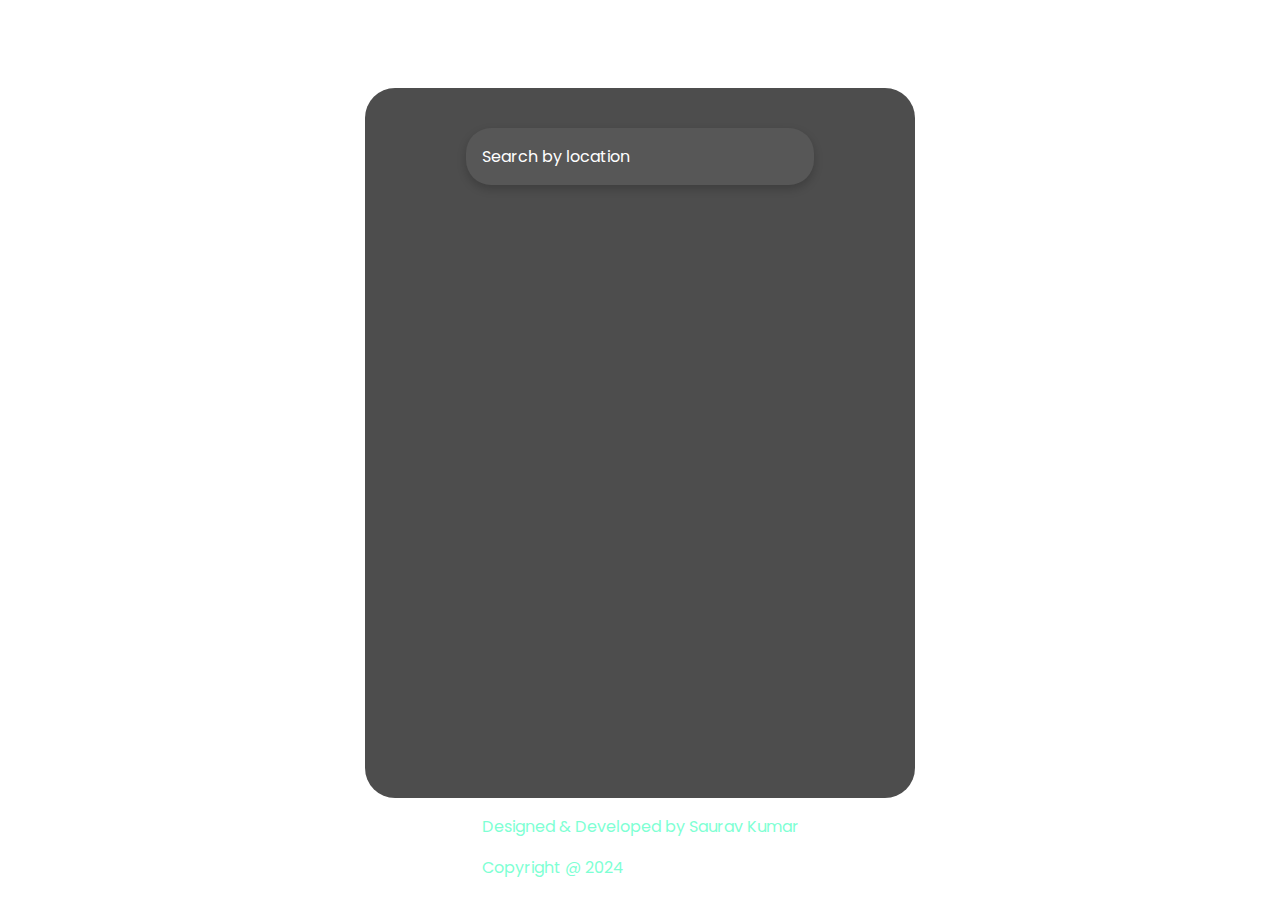
<file: BharatIntern_Task_2-Weather-Website/index.html>
<!DOCTYPE html>
<html lang="en">

<head>
    <meta charset="UTF-8" />
    <meta name="viewport" content="width=device-width, initial-scale=1.0" />
    <title>Weather App</title>
    <link rel="stylesheet" type="text/css" href="style.css" />
    <script src="script.js" defer></script>
</head>

<body>
    <div class="card">
        <form id="form">
            <input type="text" id="search" placeholder="Search by location" autocomplete="off" />
        </form>
        <main id="main"></main>
    </div>

</body>
<footer id="footer">
    <p>Designed & Developed by Saurav Kumar</p>
    <p>Copyright @ 2024</p>

</footer>

</html>
</file>
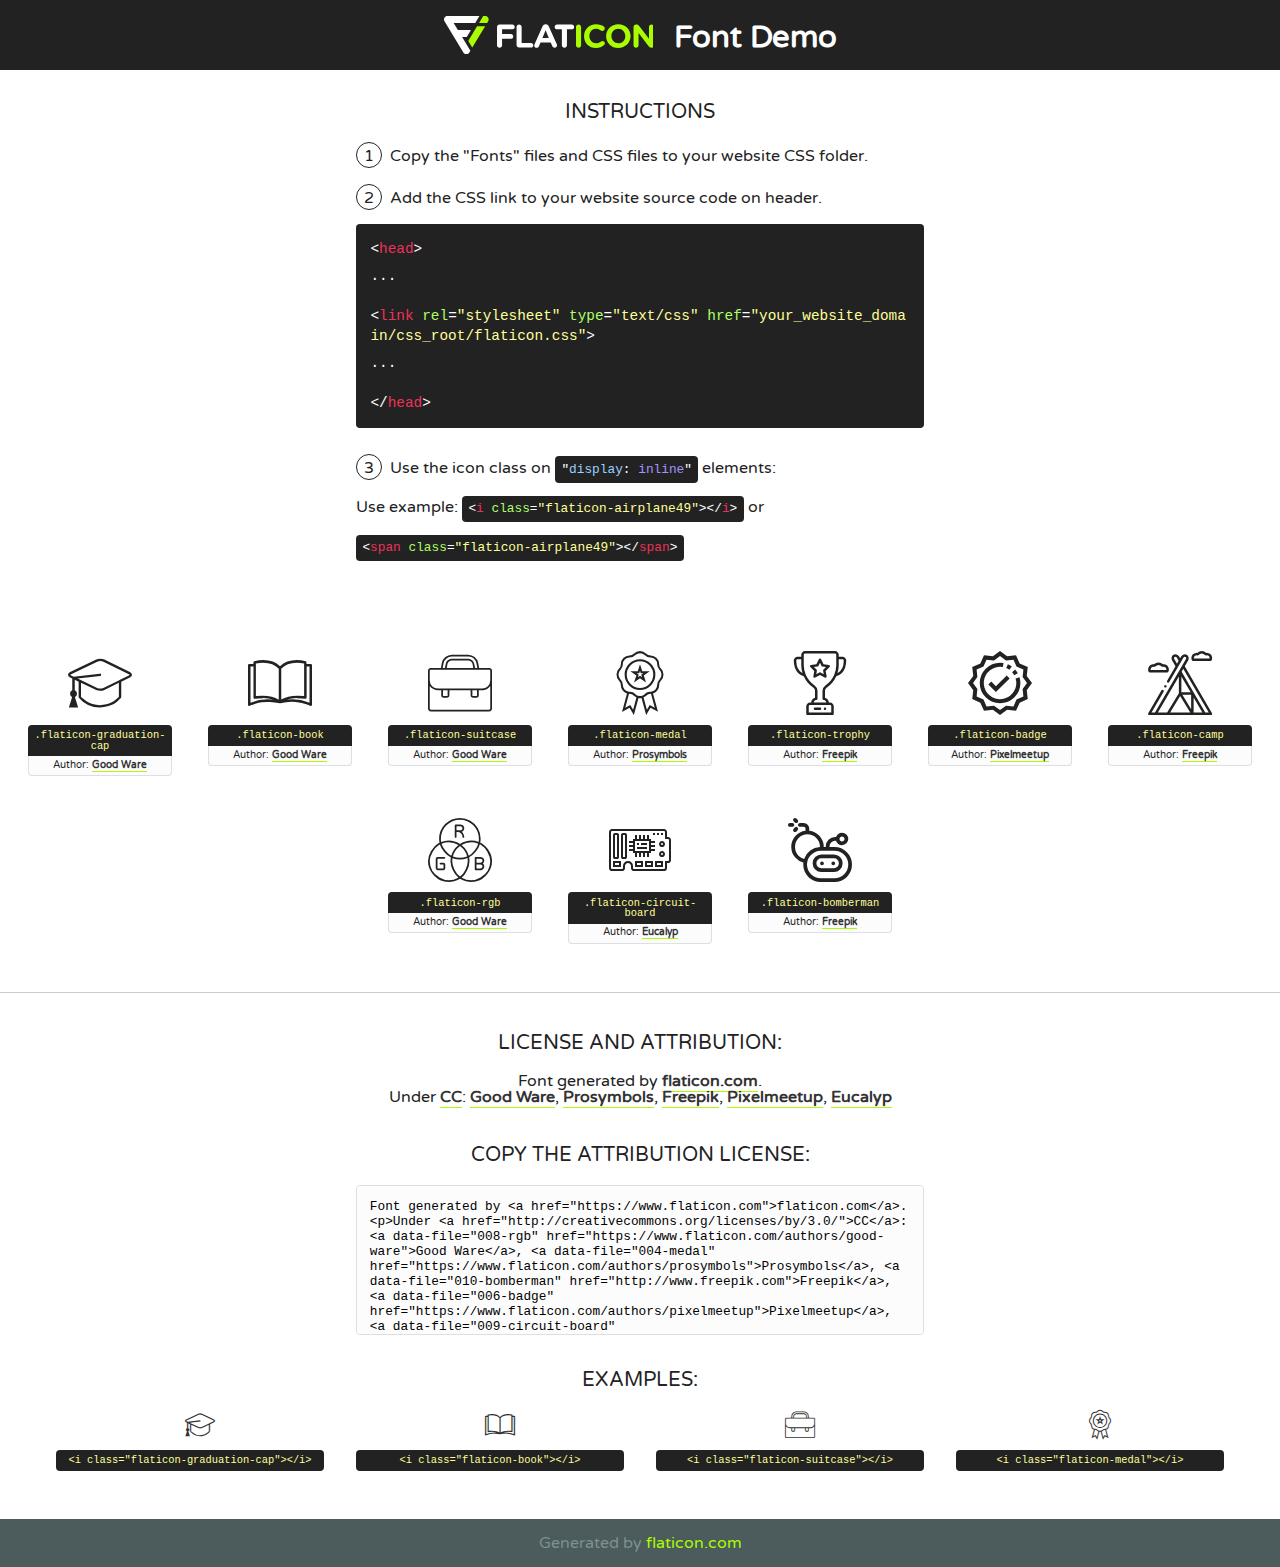
<file: BhartIntern_Task_1-My-portfolio/fonts/flaticon/font/flaticon.html>
<!DOCTYPE html>
<!--
  Flaticon icon font: Flaticon
  Creation date: 12/07/2020 17:37
-->
<html>
<!DOCTYPE html>
<html>

<head>
    <title>Flaticon WebFont</title>
    <link href="http://fonts.googleapis.com/css?family=Varela+Round" rel="stylesheet" type="text/css" />
    <link rel="stylesheet" type="text/css" href="flaticon.css">
    <meta charset="UTF-8">
    <style>
    html, body, div, span, applet, object, iframe,
    h1, h2, h3, h4, h5, h6, p, blockquote, pre,
    a, abbr, acronym, address, big, cite, code,
    del, dfn, em, img, ins, kbd, q, s, samp,
    small, strike, strong, sub, sup, tt, var,
    b, u, i, center,
    dl, dt, dd, ol, ul, li,
    fieldset, form, label, legend,
    table, caption, tbody, tfoot, thead, tr, th, td,
    article, aside, canvas, details, embed, 
    figure, figcaption, footer, header, hgroup, 
    menu, nav, output, ruby, section, summary,
    time, mark, audio, video {
        margin: 0;
        padding: 0;
        border: 0;
        font-size: 100%;
        font: inherit;
        vertical-align: baseline;
    }
    /* HTML5 display-role reset for older browsers */
    article, aside, details, figcaption, figure, 
    footer, header, hgroup, menu, nav, section {
        display: block;
    }
    body {
        line-height: 1;
    }
    ol, ul {
        list-style: none;
    }
    blockquote, q {
        quotes: none;
    }
    blockquote:before, blockquote:after,
    q:before, q:after {
        content: '';
        content: none;
    }
    table {
        border-collapse: collapse;
        border-spacing: 0;
    }
    body {
        font-family: 'Varela Round', Helvetica, Arial, sans-serif;
        font-size: 16px;
        color: #222;
    }
    a {
        color: #333;
        border-bottom: 1px solid #a9fd00;
        font-weight: bold;
        text-decoration: none;
    }
    * {
        -moz-box-sizing: border-box;
        -webkit-box-sizing: border-box;
        box-sizing: border-box;
        margin: 0;
        padding: 0;
    }
    [class^="flaticon-"]:before, [class*=" flaticon-"]:before, [class^="flaticon-"]:after, [class*=" flaticon-"]:after {
        font-family: Flaticon;
        font-size: 30px;
        font-style: normal;
        margin-left: 20px;
        color: #333;
    }
    .wrapper {
        max-width: 600px;
        margin: auto;
        padding: 0 1em;
    }
    .title {
        font-size: 1.25em;
        text-align: center;
        margin-bottom: 1em;
        text-transform: uppercase;
    }
    header {
        text-align: center;
        background-color: #222;
        color: #fff;
        padding: 1em;
    }
    header .logo {
        width: 210px;
        height: 38px;
        display: inline-block;
        vertical-align: middle;
        margin-right: 1em;
        border: none;
    }
    header strong {
        font-size: 1.95em;
        font-weight: bold;
        vertical-align: middle;
        margin-top: 5px;
        display: inline-block;
    }
    .demo {
        margin: 2em auto;
        line-height: 1.25em;
    }
    .demo ul li {
        margin-bottom: 1em;
    }
    .demo ul li .num {
        color: #222;
        border-radius: 20px;
        display: inline-block;
        width: 26px;
        padding: 3px;
        height: 26px;
        text-align: center;
        margin-right: 0.5em;
        border: 1px solid #222;
    }
    .demo ul li code {
        background-color: #222;
        border-radius: 4px;
        padding: 0.25em 0.5em;
        display: inline-block;
        color: #fff;
        font-family: Consolas,Monaco,Lucida Console,Liberation Mono,DejaVu Sans Mono,Bitstream Vera Sans Mono,Courier New, monospace;
        font-weight: lighter;
        margin-top: 1em;
        font-size: 0.8em;
        word-break: break-all;
    }
    .demo ul li code.big {
        padding: 1em;
        font-size: 0.9em;
    }
    .demo ul li code .red {
        color: #EF3159;
    }
    .demo ul li code .green {
        color: #ACFF65;
    }
    .demo ul li code .yellow {
        color: #FFFF99;
    }
    .demo ul li code .blue {
        color: #99D3FF;
    }
    .demo ul li code .purple {
        color: #A295FF;
    }
    .demo ul li code .dots {
        margin-top: 0.5em;
        display: block;
    }
    #glyphs {
        border-bottom: 1px solid #ccc;
        padding: 2em 0;
        text-align: center;
    }
    .glyph {
        display: inline-block;
        width: 9em;
        margin: 1em;
        text-align: center;
        vertical-align: top;
        background: #FFF;
    }
    .glyph .glyph-icon {
        padding: 10px;
        display: block;
        font-family:"Flaticon";
        font-size: 64px;
        line-height: 1;
    }
    .glyph .glyph-icon:before {
        font-size: 64px;
        color: #222;
        margin-left: 0;
    }
    .class-name {
        font-size: 0.65em;
        background-color: #222;
        color: #fff;
        border-radius: 4px 4px 0 0;
        padding: 0.5em;
        color: #FFFF99;
        font-family: Consolas,Monaco,Lucida Console,Liberation Mono,DejaVu Sans Mono,Bitstream Vera Sans Mono,Courier New, monospace;
    }
    .author-name {
        font-size: 0.6em;
        background-color: #fcfcfd;
        border: 1px solid #DEDEE4;
        border-top: 0;
        border-radius: 0 0 4px 4px;
        padding: 0.5em;
    }
    .class-name:last-child {
        font-size: 10px;
        color:#888;
    }
    .class-name:last-child a {
        font-size: 10px;
        color:#555;
    }
    .class-name:last-child a:hover {
        color:#a9fd00;
    }
    .glyph > input {
        display: block;
        width: 100px;
        margin: 5px auto;
        text-align: center;
        font-size: 12px;
        cursor: text;
    }
    .glyph > input.icon-input {
        font-family:"Flaticon";
        font-size: 16px;
        margin-bottom: 10px;
    }
    .attribution .title {
        margin-top: 2em;
    }
    .attribution textarea {
        background-color: #fcfcfd;
        padding: 1em;
        border: none;
        box-shadow: none;
        border: 1px solid #DEDEE4;
        border-radius: 4px;
        resize: none;
        width: 100%;
        height: 150px;
        font-size: 0.8em;
        font-family: Consolas,Monaco,Lucida Console,Liberation Mono,DejaVu Sans Mono,Bitstream Vera Sans Mono,Courier New, monospace;
        -webkit-appearance: none;
    }
    .iconsuse {
        margin: 2em auto;
        text-align: center;
        max-width: 1200px;
    }
    .iconsuse:after {
        content: '';
        display: table;
        clear: both;
    }
    .iconsuse .image {
        float: left;
        width: 25%;
        padding: 0 1em;
    }
    .iconsuse .image p {
        margin-bottom: 1em;
    }
    .iconsuse .image span {
        display: block;
        font-size: 0.65em;
        background-color: #222;
        color: #fff;
        border-radius: 4px;
        padding: 0.5em;
        color: #FFFF99;
        margin-top: 1em;
        font-family: Consolas,Monaco,Lucida Console,Liberation Mono,DejaVu Sans Mono,Bitstream Vera Sans Mono,Courier New, monospace;
    }
    #footer {
        text-align: center;
        background-color: #4C5B5C;
        color: #7c9192;
        padding: 1em;
    }
    #footer a {
        border: none;
        color: #a9fd00;
        font-weight: normal;
    }
    @media (max-width: 960px) {
        .iconsuse .image {
            width: 50%;
        }
    }
    @media (max-width: 560px) {
        .iconsuse .image {
            width: 100%;
        }
    }
    </style>
</head>

<body class="characters-off">

    <header>
        <a href="https://www.flaticon.com" target="_blank" class="logo">
            <svg version="1.1" xmlns="http://www.w3.org/2000/svg" xmlns:xlink="http://www.w3.org/1999/xlink" xmlns:a="http://ns.adobe.com/AdobeSVGViewerExtensions/3.0/" viewBox="0 0 560.875 102.036" enable-background="new 0 0 560.875 102.036" xml:space="preserve">
                <defs>
                </defs>
                <g>
                    <g class="letters">
                        <path fill="#ffffff" d="M141.596,29.675c0-3.777,2.985-6.767,6.764-6.767h34.438c3.426,0,6.15,2.728,6.15,6.15
                        c0,3.43-2.724,6.149-6.15,6.149h-27.674v13.091h23.719c3.429,0,6.151,2.724,6.151,6.15c0,3.43-2.723,6.149-6.151,6.149h-23.719
                        v17.574c0,3.773-2.986,6.761-6.764,6.761c-3.779,0-6.764-2.989-6.764-6.761V29.675z"></path>
                        <path fill="#ffffff" d="M193.844,29.149c0-3.781,2.985-6.767,6.764-6.767c3.776,0,6.763,2.985,6.763,6.767v42.957h25.039
                        c3.426,0,6.149,2.726,6.149,6.153c0,3.425-2.723,6.15-6.149,6.15h-31.802c-3.779,0-6.764-2.986-6.764-6.768V29.149z"></path>
                        <path fill="#ffffff" d="M241.891,75.71l21.438-48.407c1.492-3.341,4.215-5.357,7.906-5.357h0.792
                        c3.686,0,6.323,2.017,7.815,5.357l21.439,48.407c0.436,0.967,0.701,1.845,0.701,2.723c0,3.602-2.809,6.501-6.414,6.501
                        c-3.161,0-5.269-1.845-6.499-4.655l-4.132-9.661h-27.059l-4.301,10.102c-1.144,2.631-3.426,4.214-6.237,4.214
                        c-3.517,0-6.24-2.81-6.24-6.325C241.1,77.64,241.451,76.677,241.891,75.71z M279.932,58.666l-8.521-20.297l-8.526,20.297H279.932
                        z"></path>
                        <path fill="#ffffff" d="M314.864,35.387H301.86c-3.429,0-6.239-2.813-6.239-6.238c0-3.429,2.811-6.24,6.239-6.24h39.533
                        c3.426,0,6.237,2.811,6.237,6.24c0,3.425-2.811,6.238-6.237,6.238h-13.001v42.785c0,3.773-2.99,6.761-6.764,6.761
                        c-3.779,0-6.764-2.989-6.764-6.761V35.387z"></path>
                        <path fill="#A9FD00" d="M352.615,29.149c0-3.781,2.985-6.767,6.767-6.767c3.774,0,6.761,2.985,6.761,6.767v49.024
                        c0,3.773-2.987,6.761-6.761,6.761c-3.781,0-6.767-2.989-6.767-6.761V29.149z"></path>
                        <path fill="#A9FD00" d="M374.132,53.836v-0.179c0-17.481,13.178-31.801,32.065-31.801c9.22,0,15.459,2.458,20.557,6.238
                        c1.402,1.054,2.637,2.985,2.637,5.357c0,3.692-2.985,6.59-6.681,6.59c-1.845,0-3.071-0.702-4.044-1.319
                        c-3.776-2.813-7.729-4.393-12.562-4.393c-10.364,0-17.831,8.611-17.831,19.154v0.173c0,10.542,7.291,19.329,17.831,19.329
                        c5.715,0,9.492-1.756,13.359-4.834c1.049-0.874,2.458-1.491,4.039-1.491c3.429,0,6.325,2.813,6.325,6.236
                        c0,2.106-1.056,3.78-2.282,4.834c-5.539,4.834-12.036,7.733-21.878,7.733C387.572,85.464,374.132,71.493,374.132,53.836z"></path>
                        <path fill="#A9FD00" d="M433.009,53.836v-0.179c0-17.481,13.79-31.801,32.766-31.801c18.981,0,32.592,14.143,32.592,31.628v0.173
                        c0,17.483-13.785,31.807-32.769,31.807C446.625,85.464,433.009,71.32,433.009,53.836z M484.224,53.836v-0.179
                        c0-10.539-7.725-19.326-18.626-19.326c-10.893,0-18.449,8.611-18.449,19.154v0.173c0,10.542,7.73,19.329,18.626,19.329
                        C476.676,72.986,484.224,64.378,484.224,53.836z"></path>
                        <path fill="#A9FD00" d="M506.233,29.321c0-3.774,2.99-6.763,6.767-6.763h1.401c3.252,0,5.183,1.583,7.029,3.953l26.093,34.265
                        V29.059c0-3.692,2.99-6.677,6.681-6.677c3.683,0,6.671,2.985,6.671,6.677v48.934c0,3.78-2.987,6.765-6.764,6.765h-0.436
                        c-3.257,0-5.188-1.581-7.034-3.953l-27.056-35.492v32.944c0,3.687-2.985,6.676-6.678,6.676c-3.683,0-6.673-2.989-6.673-6.676
                        V29.321z"></path>
                    </g>
                    <g class="insignia">
                        <path fill="#ffffff" d="M48.372,56.137h12.517l11.156-18.537H37.186L25.688,18.539h57.825L94.668,0H9.271
                        C5.925,0,2.842,1.801,1.198,4.716c-1.644,2.907-1.593,6.482,0.134,9.343l50.38,83.501c1.678,2.781,4.689,4.476,7.938,4.476
                        c3.246,0,6.257-1.695,7.935-4.476l2.898-4.804L48.372,56.137z"></path>
                        <g class="i">
                            <path fill="#A9FD00" d="M93.575,18.539h0.031v0.004l21.652,0.004l2.705-4.488c1.727-2.861,1.778-6.436,0.133-9.343
                            C116.454,1.801,113.371,0,110.026,0h-5.294L93.575,18.539z"></path>
                            <polygon fill="#A9FD00" points="88.291,27.356 64.725,66.486 75.519,84.404 109.942,27.356"></polygon>
                        </g>
                    </g>
                </g>
            </svg>
        </a>
        <strong>Font Demo</strong>
    </header>


    <section class="demo wrapper">

        <p class="title">Instructions</p>

        <ul>
            <li>
                <span class="num">1</span>Copy the "Fonts" files and CSS files to your website CSS folder.
            </li>
            <li>
                <span class="num">2</span>Add the CSS link to your website source code on header.
                <code class="big">
                    &lt;<span class="red">head</span>&gt;
                    <br/><span class="dots">...</span>
                    <br/>&lt;<span class="red">link</span> <span class="green">rel</span>=<span class="yellow">"stylesheet"</span> <span class="green">type</span>=<span class="yellow">"text/css"</span> <span class="green">href</span>=<span class="yellow">"your_website_domain/css_root/flaticon.css"</span>&gt;
                    <br/><span class="dots">...</span>
                    <br/>&lt;/<span class="red">head</span>&gt;
                </code>
            </li>

            <li>
                <p>
                    <span class="num">3</span>Use the icon class on <code>"<span class="blue">display</span>:<span class="purple"> inline</span>"</code> elements:
                    <br />
                    Use example: <code>&lt;<span class="red">i</span> <span class="green">class</span>=<span class="yellow">&quot;flaticon-airplane49&quot;</span>&gt;&lt;/<span class="red">i</span>&gt;</code> or <code>&lt;<span class="red">span</span> <span class="green">class</span>=<span class="yellow">&quot;flaticon-airplane49&quot;</span>&gt;&lt;/<span class="red">span</span>&gt;</code>
            </li>
        </ul>

    </section>




   <section id="glyphs">          
    
      
        <div class="glyph"><div class="glyph-icon flaticon-graduation-cap"></div>
            <div class="class-name">.flaticon-graduation-cap</div>
            <div class="author-name">Author: <a data-file="001-graduation-cap" href="https://www.flaticon.com/authors/good-ware">Good Ware</a> </div> 
        </div>        
        
        <div class="glyph"><div class="glyph-icon flaticon-book"></div>
            <div class="class-name">.flaticon-book</div>
            <div class="author-name">Author: <a data-file="002-book" href="https://www.flaticon.com/authors/good-ware">Good Ware</a> </div> 
        </div>        
        
        <div class="glyph"><div class="glyph-icon flaticon-suitcase"></div>
            <div class="class-name">.flaticon-suitcase</div>
            <div class="author-name">Author: <a data-file="003-suitcase" href="https://www.flaticon.com/authors/good-ware">Good Ware</a> </div> 
        </div>        
        
        <div class="glyph"><div class="glyph-icon flaticon-medal"></div>
            <div class="class-name">.flaticon-medal</div>
            <div class="author-name">Author: <a data-file="004-medal" href="https://www.flaticon.com/authors/prosymbols">Prosymbols</a> </div> 
        </div>        
        
        <div class="glyph"><div class="glyph-icon flaticon-trophy"></div>
            <div class="class-name">.flaticon-trophy</div>
            <div class="author-name">Author: <a data-file="005-trophy" href="http://www.freepik.com">Freepik</a> </div> 
        </div>        
        
        <div class="glyph"><div class="glyph-icon flaticon-badge"></div>
            <div class="class-name">.flaticon-badge</div>
            <div class="author-name">Author: <a data-file="006-badge" href="https://www.flaticon.com/authors/pixelmeetup">Pixelmeetup</a> </div> 
        </div>        
        
        <div class="glyph"><div class="glyph-icon flaticon-camp"></div>
            <div class="class-name">.flaticon-camp</div>
            <div class="author-name">Author: <a data-file="007-camp" href="http://www.freepik.com">Freepik</a> </div> 
        </div>        
        
        <div class="glyph"><div class="glyph-icon flaticon-rgb"></div>
            <div class="class-name">.flaticon-rgb</div>
            <div class="author-name">Author: <a data-file="008-rgb" href="https://www.flaticon.com/authors/good-ware">Good Ware</a> </div> 
        </div>        
        
        <div class="glyph"><div class="glyph-icon flaticon-circuit-board"></div>
            <div class="class-name">.flaticon-circuit-board</div>
            <div class="author-name">Author: <a data-file="009-circuit-board" href="https://www.flaticon.com/authors/eucalyp">Eucalyp</a> </div> 
        </div>        
        
        <div class="glyph"><div class="glyph-icon flaticon-bomberman"></div>
            <div class="class-name">.flaticon-bomberman</div>
            <div class="author-name">Author: <a data-file="010-bomberman" href="http://www.freepik.com">Freepik</a> </div> 
        </div>        
        

    </section>



    <section class="attribution wrapper"   style="text-align:center;">

      <div class="title">License and attribution:</div><div class="attrDiv">Font generated by <a href="https://www.flaticon.com">flaticon.com</a>. <div><p>Under <a href="http://creativecommons.org/licenses/by/3.0/">CC</a>: <a data-file="008-rgb" href="https://www.flaticon.com/authors/good-ware">Good Ware</a>, <a data-file="004-medal" href="https://www.flaticon.com/authors/prosymbols">Prosymbols</a>, <a data-file="010-bomberman" href="http://www.freepik.com">Freepik</a>, <a data-file="006-badge" href="https://www.flaticon.com/authors/pixelmeetup">Pixelmeetup</a>, <a data-file="009-circuit-board" href="https://www.flaticon.com/authors/eucalyp">Eucalyp</a></p>  </div>
      </div>
      <div class="title">Copy the Attribution License:</div>

    <textarea onclick="this.focus();this.select();">Font generated by &lt;a href=&quot;https://www.flaticon.com&quot;&gt;flaticon.com&lt;/a&gt;. <p>Under <a href="http://creativecommons.org/licenses/by/3.0/">CC</a>: <a data-file="008-rgb" href="https://www.flaticon.com/authors/good-ware">Good Ware</a>, <a data-file="004-medal" href="https://www.flaticon.com/authors/prosymbols">Prosymbols</a>, <a data-file="010-bomberman" href="http://www.freepik.com">Freepik</a>, <a data-file="006-badge" href="https://www.flaticon.com/authors/pixelmeetup">Pixelmeetup</a>, <a data-file="009-circuit-board" href="https://www.flaticon.com/authors/eucalyp">Eucalyp</a></p>  
     </textarea>

    </section>

    <section class="iconsuse">

          <div class="title">Examples:</div>            
             
            <div class="image">
                <p>
                    <i class="glyph-icon flaticon-graduation-cap"></i> 
                    <span>&lt;i class=&quot;flaticon-graduation-cap&quot;&gt;&lt;/i&gt;</span>
                </p>
            </div>
            
            <div class="image">
                <p>
                    <i class="glyph-icon flaticon-book"></i> 
                    <span>&lt;i class=&quot;flaticon-book&quot;&gt;&lt;/i&gt;</span>
                </p>
            </div>
            
            <div class="image">
                <p>
                    <i class="glyph-icon flaticon-suitcase"></i> 
                    <span>&lt;i class=&quot;flaticon-suitcase&quot;&gt;&lt;/i&gt;</span>
                </p>
            </div>
            
            <div class="image">
                <p>
                    <i class="glyph-icon flaticon-medal"></i> 
                    <span>&lt;i class=&quot;flaticon-medal&quot;&gt;&lt;/i&gt;</span>
                </p>
            </div>
                       
        </div>
                            
    </section>

<div id="footer">
    <div>Generated by <a href="https://www.flaticon.com">flaticon.com</a>
    </div>
</div>



</body>
</html>
</file>
<file: BharatIntern_Task_2-Weather-Website/style.css>
@import url("https://fonts.googleapis.com/css2?family=Poppins:wght@200;400;600&display=swap");

body {
  background-image: url("https://icon-library.com/images/weather-icon-gif/weather-icon-gif-24.jpg");
  background-size: cover;

  font-family: "Poppins", sans-serif;
  display: flex;
  flex-direction: column;
  align-items: center;
  justify-content: center;
  margin: 0;
  height: 100vh;
}

::placeholder {
  color: #fff;
}

input {
  background-color: #575757;
  border: none;
  border-radius: 25px;
  box-shadow: 0 4px 10px rgba(0, 0, 0, 0.2);
  font-family: inherit;
  font-size: 1rem;
  padding: 1rem;
  min-width: 300px;
  color: #fff;
  transition: 0.2s;
}

input#search:hover {
  background: #65747b;
}

input:focus {
  outline: none;
  align-items: center;
  margin-bottom: 0;
  padding-left: 85px;
}

.weather {
  font-size: 2rem;
  text-align: center;
}

.weather h2 {
  display: flex;
  align-items: center;
  margin-bottom: 0;
  padding-left: 90px;
}

.card {
  background: #000000b2;
  width: 100%;
  max-width: 470px;
  height: 70%;
  padding: 2.5em;
  text-align: center;
  border-radius: 30px;
  color: white;
}

.more-info p {
  font-size: 20px;
}

.more-info span {
  font-weight: 600;
}

#footer {

  height: 15px;
  width: fit-content;
  color: aquamarine;
}
</file>
<file: BhartIntern_Task_1-My-portfolio/fonts/flaticon/font/flaticon.css>
/*
  	Flaticon icon font: Flaticon
  	Creation date: 12/07/2020 17:37
  	*/

@font-face {
  font-family: "Flaticon";
  src: url("./Flaticon.eot");
  src: url("./Flaticon.eot?#iefix") format("embedded-opentype"),
       url("./Flaticon.woff2") format("woff2"),
       url("./Flaticon.woff") format("woff"),
       url("./Flaticon.ttf") format("truetype"),
       url("./Flaticon.svg#Flaticon") format("svg");
  font-weight: normal;
  font-style: normal;
}

@media screen and (-webkit-min-device-pixel-ratio:0) {
  @font-face {
    font-family: "Flaticon";
    src: url("./Flaticon.svg#Flaticon") format("svg");
  }
}

[class^="flaticon-"]:before, [class*=" flaticon-"]:before,
[class^="flaticon-"]:after, [class*=" flaticon-"]:after {   
  font-family: Flaticon;
        font-size: 20px;
font-style: normal;
margin-left: 20px;
}

.flaticon-graduation-cap:before { content: "\f100"; }
.flaticon-book:before { content: "\f101"; }
.flaticon-suitcase:before { content: "\f102"; }
.flaticon-medal:before { content: "\f103"; }
.flaticon-trophy:before { content: "\f104"; }
.flaticon-badge:before { content: "\f105"; }
.flaticon-camp:before { content: "\f106"; }
.flaticon-rgb:before { content: "\f107"; }
.flaticon-circuit-board:before { content: "\f108"; }
.flaticon-bomberman:before { content: "\f109"; }
</file>
